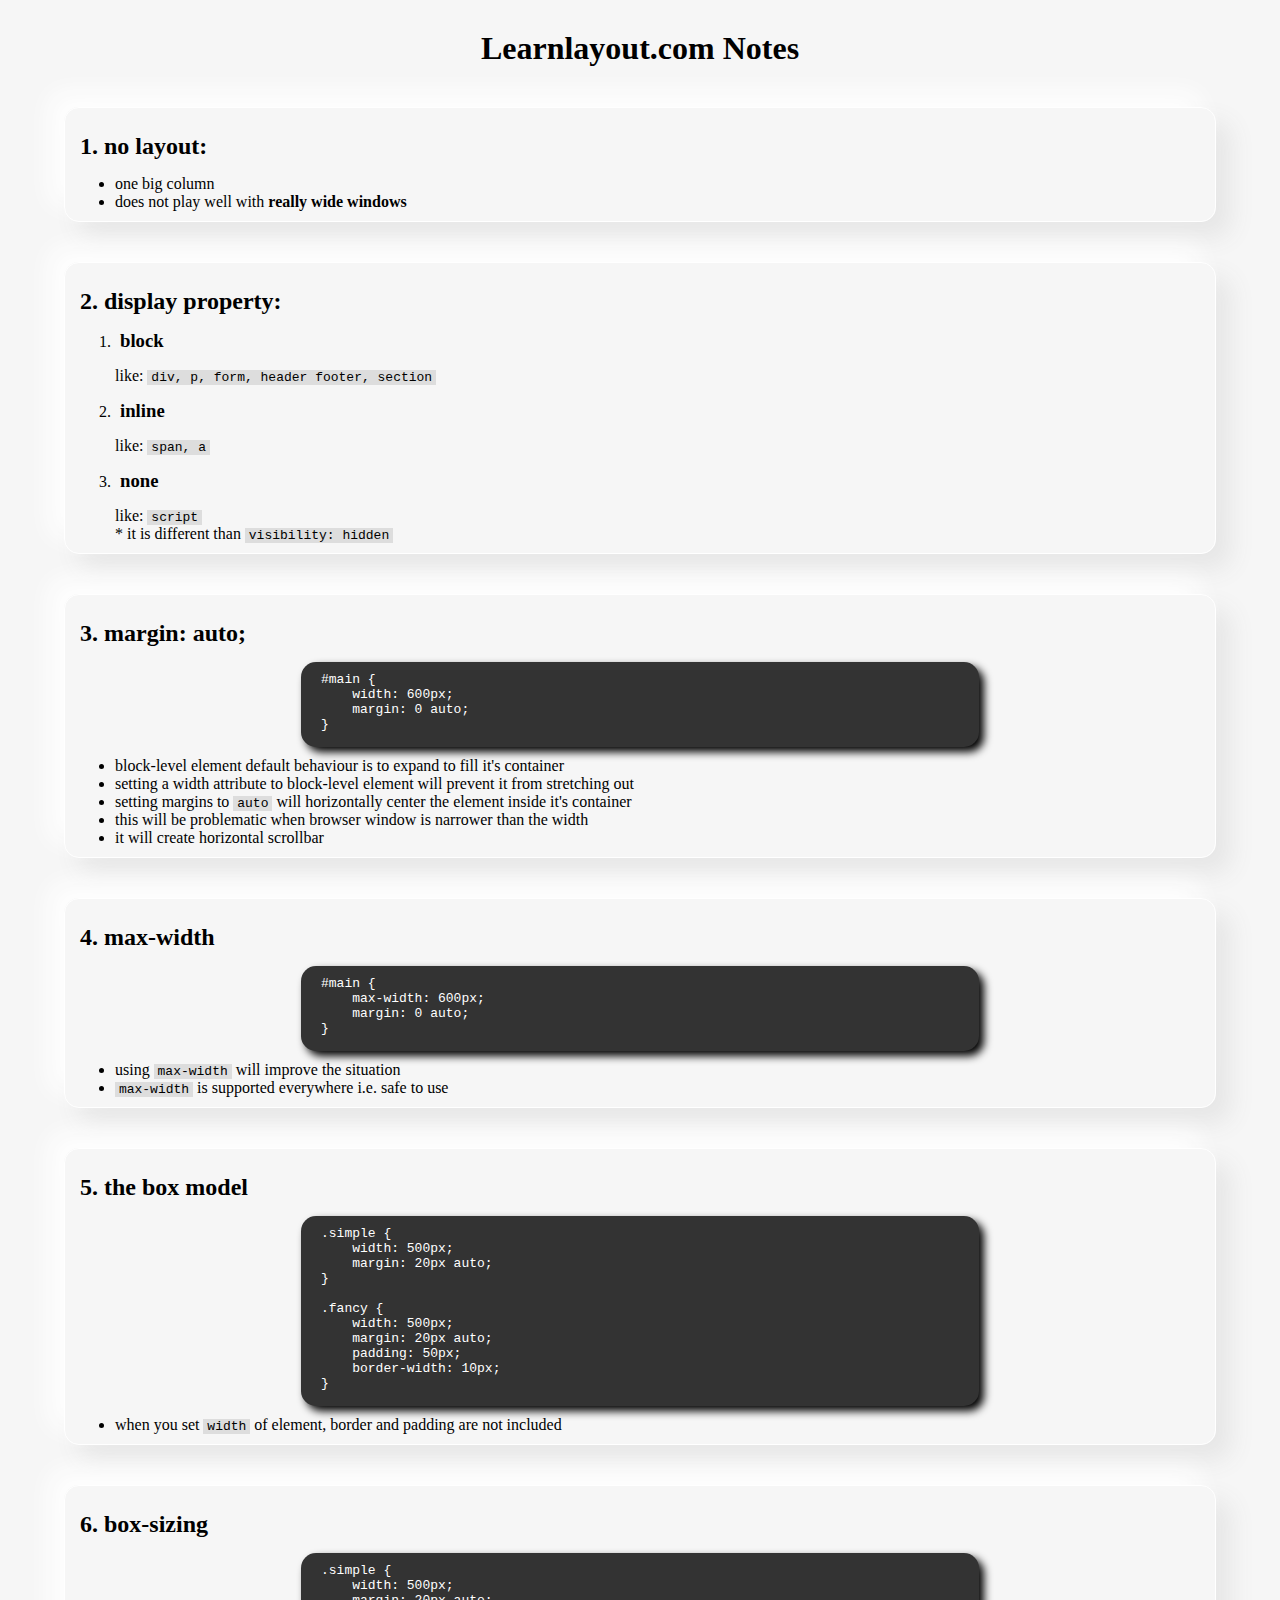
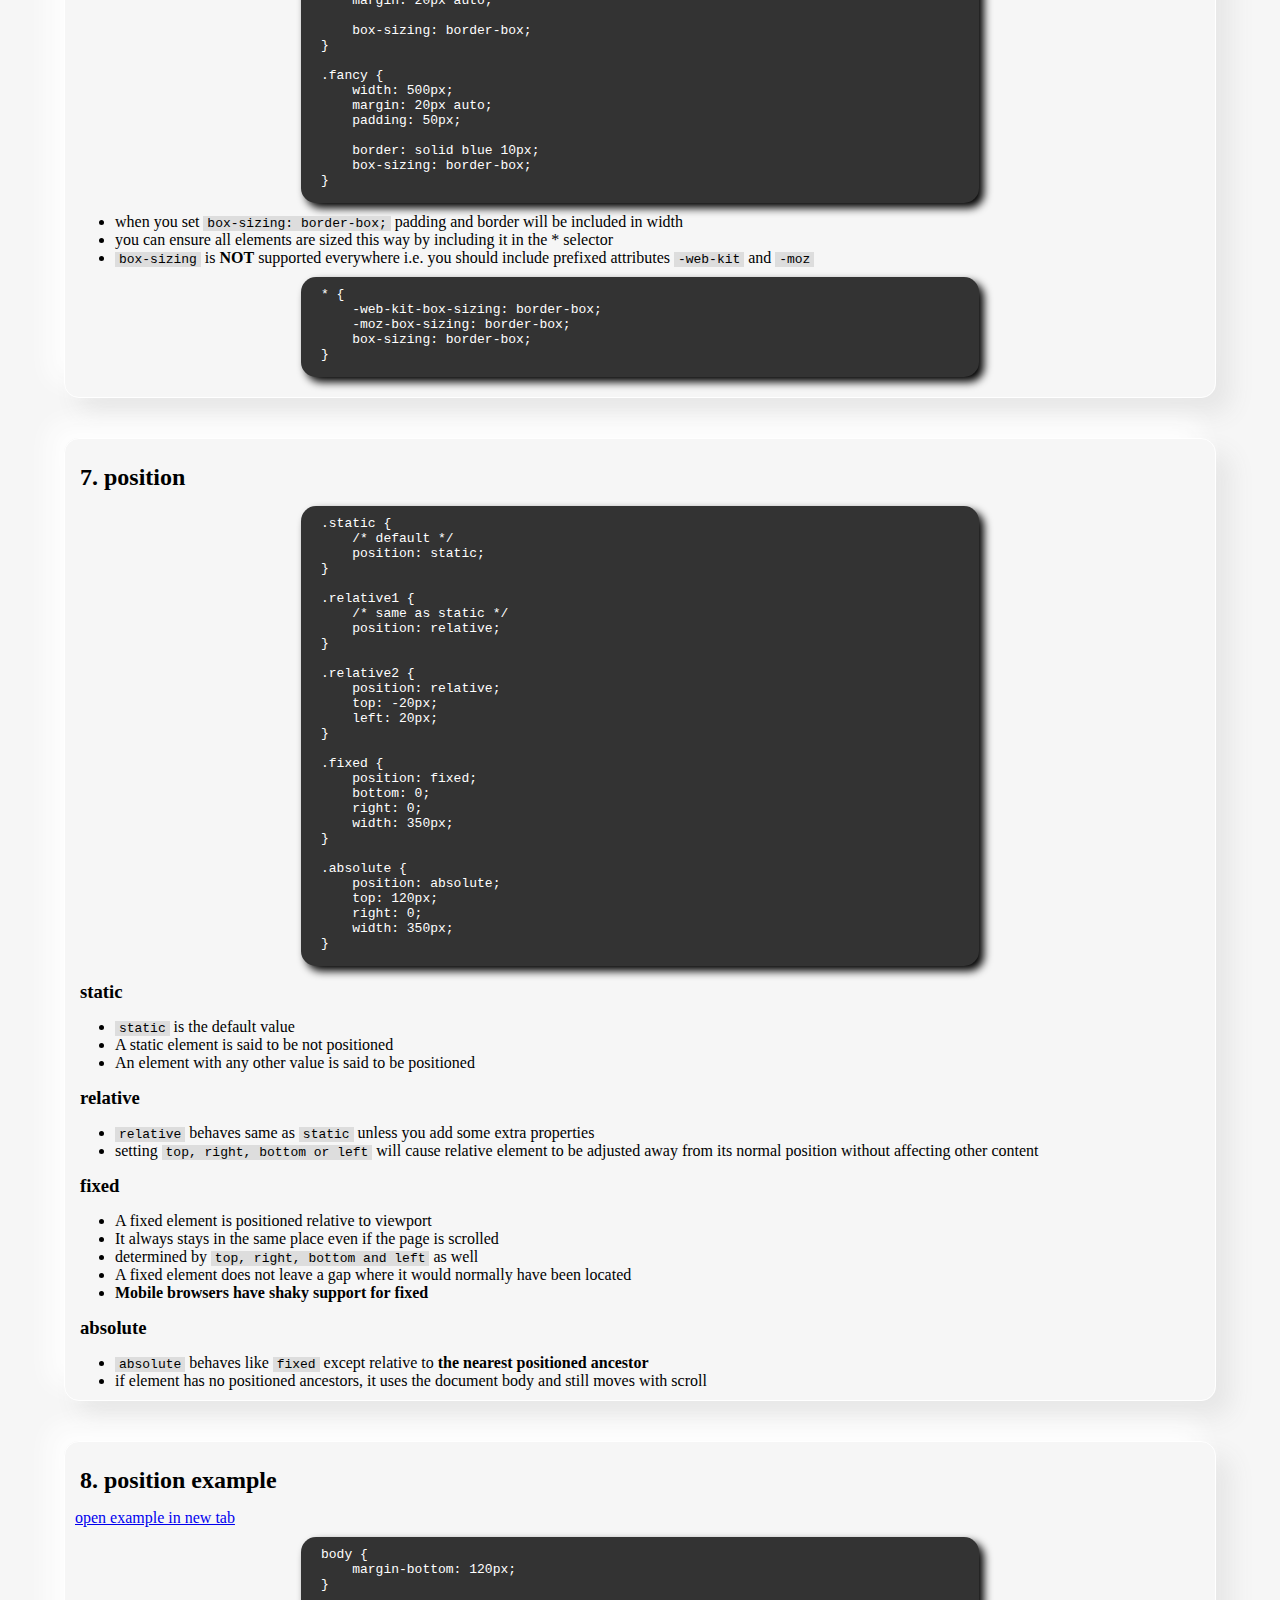
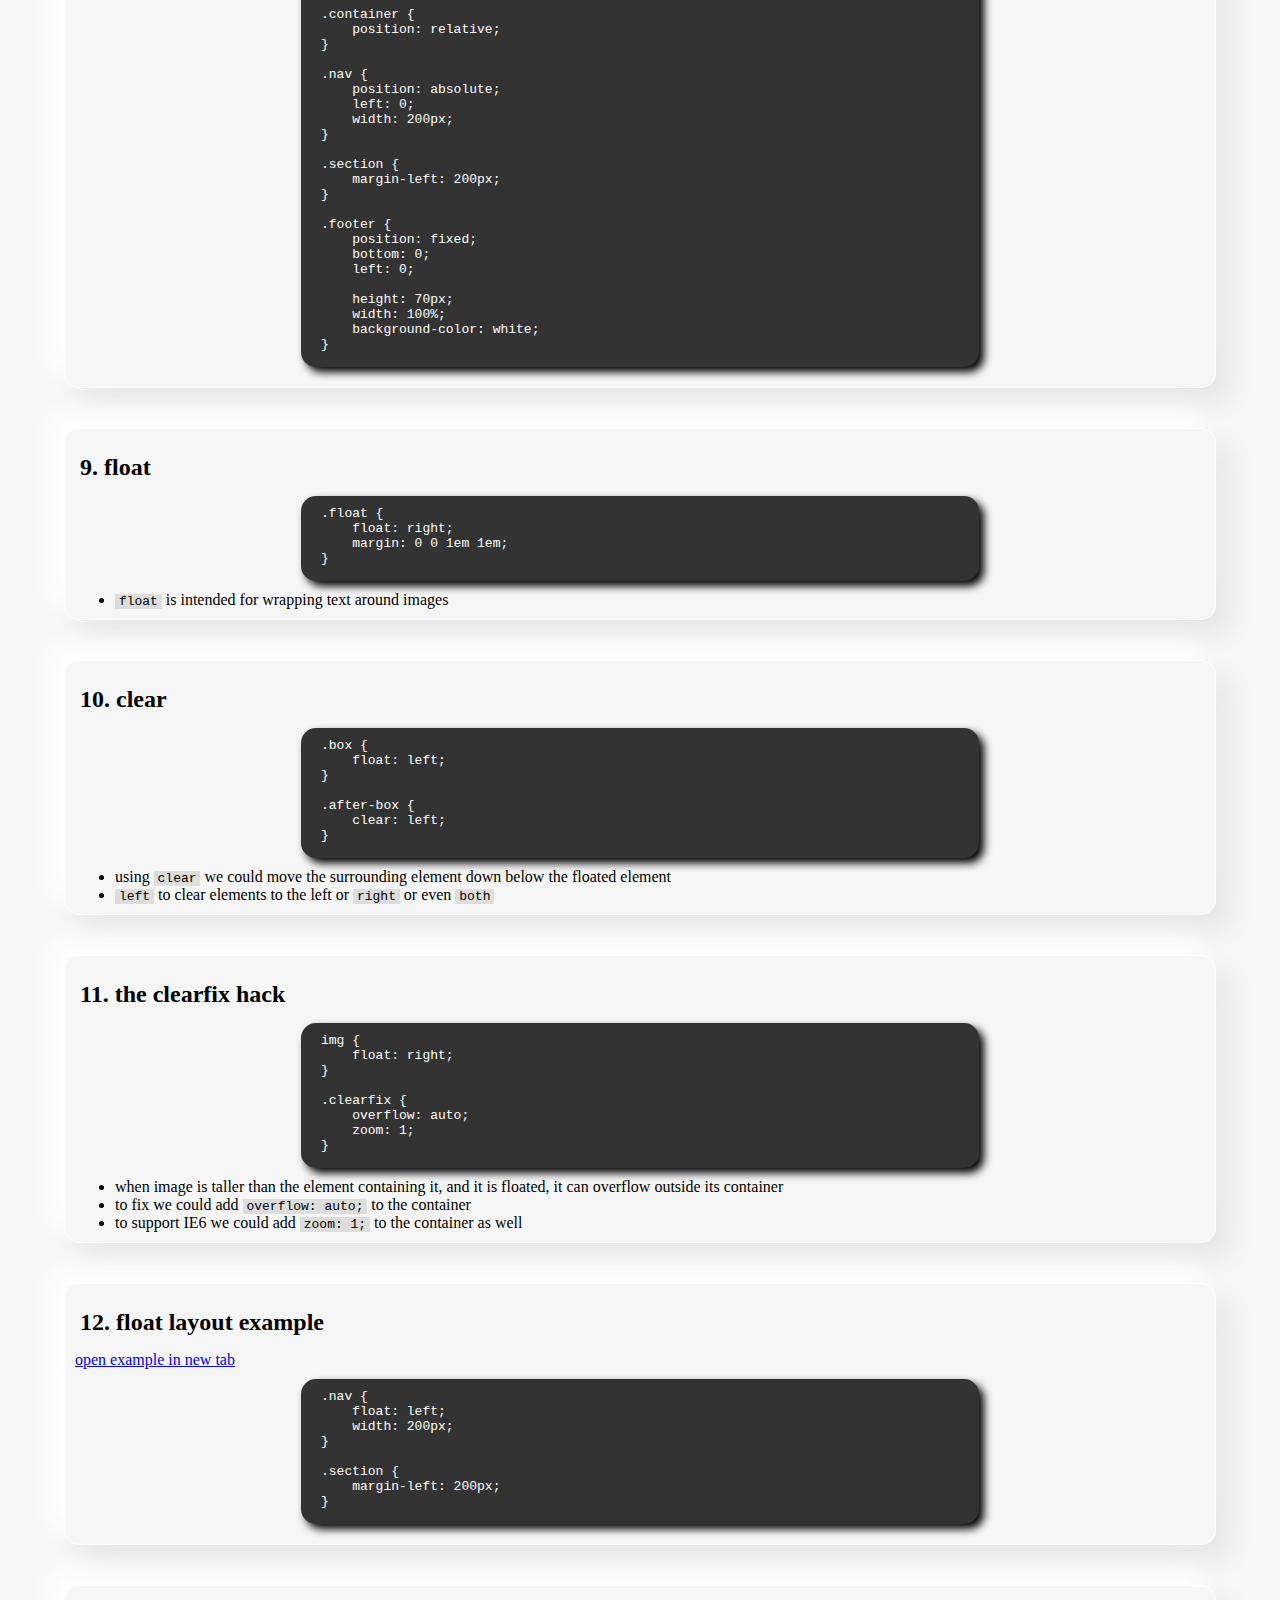
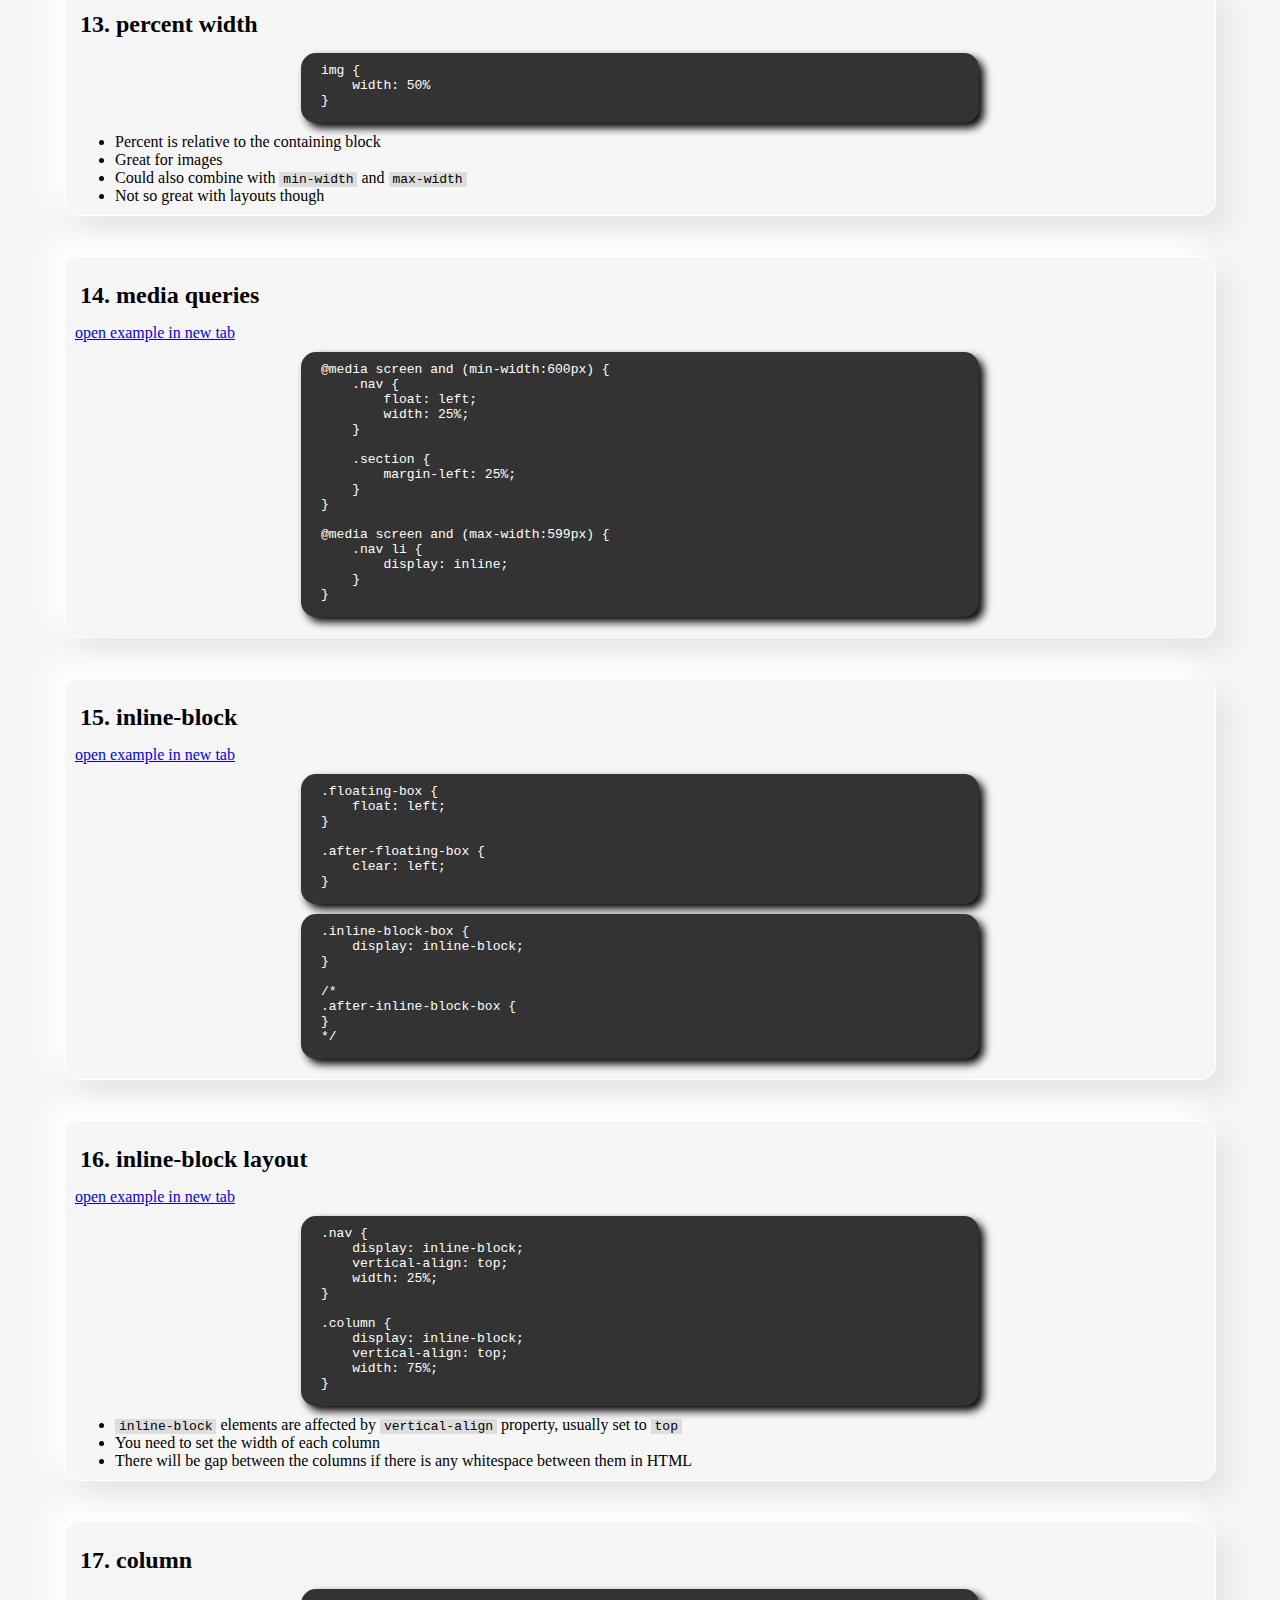
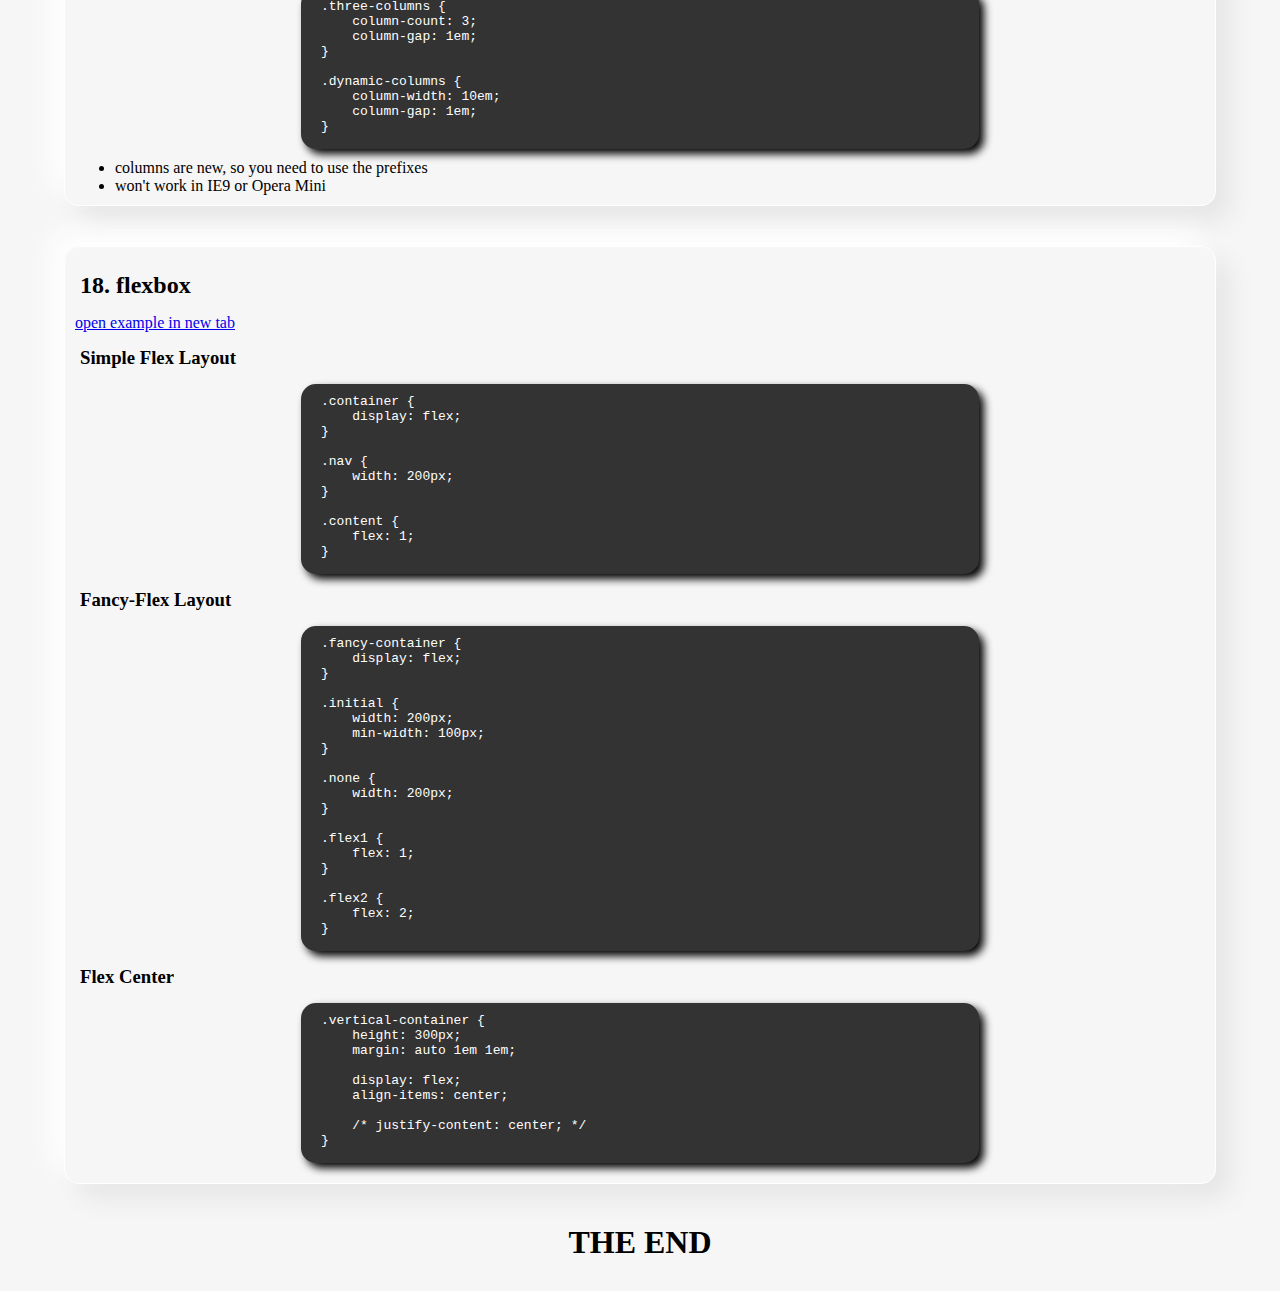
<file: index.html>
<!DOCTYPE html>
<html lang="en">

<head>
    <meta charset="UTF-8">
    <meta name="viewport" content="width=device-width, initial-scale=1.0">
    <title>Learnlayout.com Notes</title>
    <link rel="stylesheet" href="style.css">
</head>

<body>
    <header>
        <h1>Learnlayout.com Notes</h1>
    </header>

    <section>
        <h2>1. no layout:</h2>
        <ul>
            <li>one big column</li>
            <li>does not play well with
                <strong>really wide windows</strong></li>
        </ul>
    </section>

    <section>
        <h2>2. display property:</h2>
        <ol>
            <li>
                <h3>block</h3>
            </li>
            <p>like:
                <code>div, p, form, header footer, section</code>
            </p>

            <li>
                <h3>inline</h3>
            </li>
            <p>like:
                <code>span, a</code>
            </p>
            <li>
                <h3>none</h3>
            </li>
            <p>like:
                <code>script</code>
                <br>
                * it is different than
                <code>visibility: hidden</code>
            </p>
        </ol>
    </section>

    <section>
        <h2>3. margin: auto;</h2>
        <code>
            <pre>
#main {
    width: 600px;
    margin: 0 auto;
}
            </pre>
        </code>
        <ul>
            <li>block-level element default behaviour is to expand to fill it&apos;s container</li>
            <li>setting a width attribute to block-level element will prevent it from stretching out</li>
            <li>setting margins to <code>auto</code> will horizontally center the element inside it&apos;s container
            </li>
            <li>this will be problematic when browser window is narrower than the width</li>
            <li>it will create horizontal scrollbar</li>
        </ul>
    </section>

    <section>
        <h2>4. max-width</h2>
        <code>
            <pre>
#main {
    max-width: 600px;
    margin: 0 auto;
}
            </pre>
        </code>
        <ul>
            <li>using <code>max-width</code> will improve the situation</li>
            <li><code>max-width</code> is supported everywhere i.e. safe to use</li>
        </ul>
    </section>

    <section>
        <h2>5. the box model</h2>
        <code>
            <pre>
.simple {
    width: 500px;
    margin: 20px auto;
}

.fancy {
    width: 500px;
    margin: 20px auto;
    padding: 50px;
    border-width: 10px;
}
            </pre>
        </code>
        <ul>
            <li>when you set <code>width</code> of element, border and padding are not included</li>
        </ul>
    </section>

    <section>
        <h2>6. box-sizing</h2>
        <code>
            <pre>
.simple {
    width: 500px;
    margin: 20px auto;

    box-sizing: border-box;
}

.fancy {
    width: 500px;
    margin: 20px auto;
    padding: 50px;

    border: solid blue 10px;
    box-sizing: border-box;
}
            </pre>
        </code>
        <ul>
            <li>when you set <code>box-sizing: border-box;</code> padding and border will be included in width</li>
            <li>you can ensure all elements are sized this way by including it in the * selector</li>
            <li><code>box-sizing</code> is <strong>NOT</strong> supported everywhere i.e. you should include prefixed attributes <code>-web-kit</code> and <code>-moz</code></li>
        </ul>

        <code>
            <pre>
* {
    -web-kit-box-sizing: border-box;
    -moz-box-sizing: border-box;
    box-sizing: border-box;
}
            </pre>
        </code>
    </section>

    <!-- POSITION (7/19) -->
    <section>
        <h2>7. position</h2>
        <code>
            <pre>
.static {
    /* default */
    position: static;
}

.relative1 {
    /* same as static */
    position: relative;
}

.relative2 {
    position: relative;
    top: -20px;
    left: 20px;
}

.fixed {
    position: fixed;
    bottom: 0;
    right: 0;
    width: 350px;
}

.absolute {
    position: absolute;
    top: 120px;
    right: 0;
    width: 350px;
}
            </pre>
        </code>

        <h3>static</h3>
        <ul>
            <li><code>static</code> is the default value</li>
            <li>A static element is said to be not positioned</li>
            <li>An element with any other value is said to be positioned</li>
        </ul>

        <h3>relative</h3>
        <ul>
            <li><code>relative</code> behaves same as <code>static</code> unless you add some extra properties</li>
            <li>setting <code>top, right, bottom or left</code> will cause relative element to be adjusted away from its normal position without affecting other content</li>
        </ul>

        <h3>fixed</h3>
        <ul>
            <li>A fixed element is positioned relative to viewport</li>
            <li>It always stays in the same place even if the page is scrolled</li>
            <li>determined by <code>top, right, bottom and left</code> as well</li>
            <li>A fixed element does not leave a gap where it would normally have been located</li>
            <li><strong>Mobile browsers have shaky support for fixed</strong></li>
        </ul>

        <h3>absolute</h3>
        <ul>
            <li><code>absolute</code> behaves like <code>fixed</code> except relative to <strong>the nearest positioned ancestor</strong></li>
            <li>if element has no positioned ancestors, it uses the document body and still moves with scroll</li>
        </ul>
    </section>

    <section>
        <h2>8. position example</h2>
        <a href="position.html" target="_blank">open example in new tab</a>
        <code>
            <pre>
body {
    margin-bottom: 120px;
}

.container {
    position: relative;
}

.nav {
    position: absolute;
    left: 0;
    width: 200px;
}

.section {
    margin-left: 200px;
}

.footer {
    position: fixed;
    bottom: 0;
    left: 0;

    height: 70px;
    width: 100%;
    background-color: white;
}
            </pre>
        </code>
    </section>

    <!-- FLOAT (9/19) -->
    <section>
        <h2>9. float</h2>
        <code>
            <pre>
.float {
    float: right;
    margin: 0 0 1em 1em;
}
            </pre>
        </code>
        <ul>
            <li><code>float</code> is intended for wrapping text around images</li>
        </ul>
    </section>
    
    <!-- clear (10/19) -->
    <section>
        <h2>10. clear</h2>
        <code>
            <pre>
.box {
    float: left;
}

.after-box {
    clear: left;
}
            </pre>
        </code>
        <ul>
            <li>using <code>clear</code> we could move the surrounding element down below the floated element</li>
            <li><code>left</code> to clear elements to the left or <code>right</code> or even <code>both</code></li>
        </ul>
    </section>

    <!-- clearfix (11/19) -->
    <section>
        <h2>11. the clearfix hack</h2>
        <code>
            <pre>
img {
    float: right;
}

.clearfix {
    overflow: auto;
    zoom: 1;
}
            </pre>
        </code>
        <ul>
            <li>when image is taller than the element containing it, and it is floated, it can overflow outside its container</li>
            <li>to fix we could add <code>overflow: auto;</code> to the container</li>
            <li>to support IE6 we could add <code>zoom: 1;</code> to the container as well</li>
        </ul>
    </section>

    <section>
        <h2>12. float layout example</h2>
        <a href="float.html" target="_blank" rel="noopener noreferrer">open example in new tab</a>
        <code>
            <pre>
.nav {
    float: left;
    width: 200px;
}

.section {
    margin-left: 200px;
}
            </pre>
        </code>
    </section>

    <!-- percent width (13/19) -->
    <section>
        <h2>13. percent width</h2>
        <code>
            <pre>
img {
    width: 50%
}
            </pre>
        </code>
        <ul>
            <li>Percent is relative to the containing block</li>
            <li>Great for images</li>
            <li>Could also combine with <code>min-width</code> and <code>max-width</code></li>
            <li>Not so great with layouts though</li>
        </ul>
    </section>

    <!-- media queries (14/19) -->
    <section>
        <h2>14. media queries</h2>
        <a href="float.html" target="_blank" rel="noopener noreferrer">open example in new tab</a>
        <code>
            <pre>
@media screen and (min-width:600px) {
    .nav {
        float: left;
        width: 25%;
    }

    .section {
        margin-left: 25%;
    }
}

@media screen and (max-width:599px) {
    .nav li {
        display: inline;
    }
}
            </pre>
        </code>
    </section>

    <!-- inline-block (15/19) -->
    <section>
        <h2>15. inline-block</h2>
        <a href="inlineblock.html" target="_blank" rel="noopener noreferrer">open example in new tab</a>
        <code>
            <pre>
.floating-box {
    float: left;
}

.after-floating-box {
    clear: left;
}
            </pre>
        </code>
        <code>
            <pre>
.inline-block-box {
    display: inline-block;
}

/*
.after-inline-block-box {
}
*/
            </pre>
        </code>
    </section>

    <!-- inline-block layout (16/19) -->
    <section>
        <h2>16. inline-block layout</h2>
        <a href="inlineblocklayout.html" target="_blank" rel="noopener noreferrer">open example in new tab</a>
        <code>
            <pre>
.nav {
    display: inline-block;
    vertical-align: top;
    width: 25%;
}

.column {
    display: inline-block;
    vertical-align: top;
    width: 75%;
}
            </pre>
        </code>
        <ul>
            <li><code>inline-block</code> elements are affected by <code>vertical-align</code> property, usually set to <code>top</code></li>
            <li>You need to set the width of each column</li>
            <li>There will be gap between the columns if there is any whitespace between them in HTML</li>
        </ul>
    </section>
    
    <!-- column (17/19) -->
    <section>
        <h2>17. column</h2>
        <code>
            <pre>
.three-columns {
    column-count: 3;
    column-gap: 1em;
}

.dynamic-columns {
    column-width: 10em;
    column-gap: 1em;
}
            </pre>
        </code>
        <ul>
            <li>columns are new, so you need to use the prefixes</li>
            <li>won't work in IE9 or Opera Mini</li>
        </ul>
    </section>

    <!-- flexbox (18/19) -->
    <section>
        <h2>18. flexbox</h2>
        <a href="flex.html" target="_blank" rel="noopener noreferrer">open example in new tab</a>
        <h3>Simple Flex Layout</h3>
        <code>
            <pre>
.container {
    display: flex;
}

.nav {
    width: 200px;
}

.content {
    flex: 1;
}
            </pre>
        </code>

        <h3>Fancy-Flex Layout</h3>
        <code>
            <pre>
.fancy-container {
    display: flex;
}

.initial {
    width: 200px;
    min-width: 100px;
}

.none {
    width: 200px;
}

.flex1 {
    flex: 1;
}

.flex2 {
    flex: 2;
}
            </pre>
        </code>

        <h3>Flex Center</h3>
        <code>
            <pre>
.vertical-container {
    height: 300px;
    margin: auto 1em 1em;

    display: flex;
    align-items: center;
    
    /* justify-content: center; */
}
            </pre>
        </code>
    </section>

    <footer>
        <h1>THE END</h1>
    </footer>
    
</body>

<!-- <style>
    h1 {
        background-color: #fff;
        border-radius: 15px;
        padding: 0;
        margin-left: 0;
        text-align: center;
    }
</style>

<script>
    var target = document.querySelector('h1');

    window.addEventListener('scroll', (e) => {
        var shiftX = window.scrollY;
        var shiftY = window.scrollY*1.1;
        var maxShift = screen.width;

        if (shiftX > maxShift) shiftX %= maxShift;

        target.style.transform = 'translate3d(' + shiftX + 'px, ' + shiftY + 'px, 0px)';
    });
</script> -->

</html>
</file>
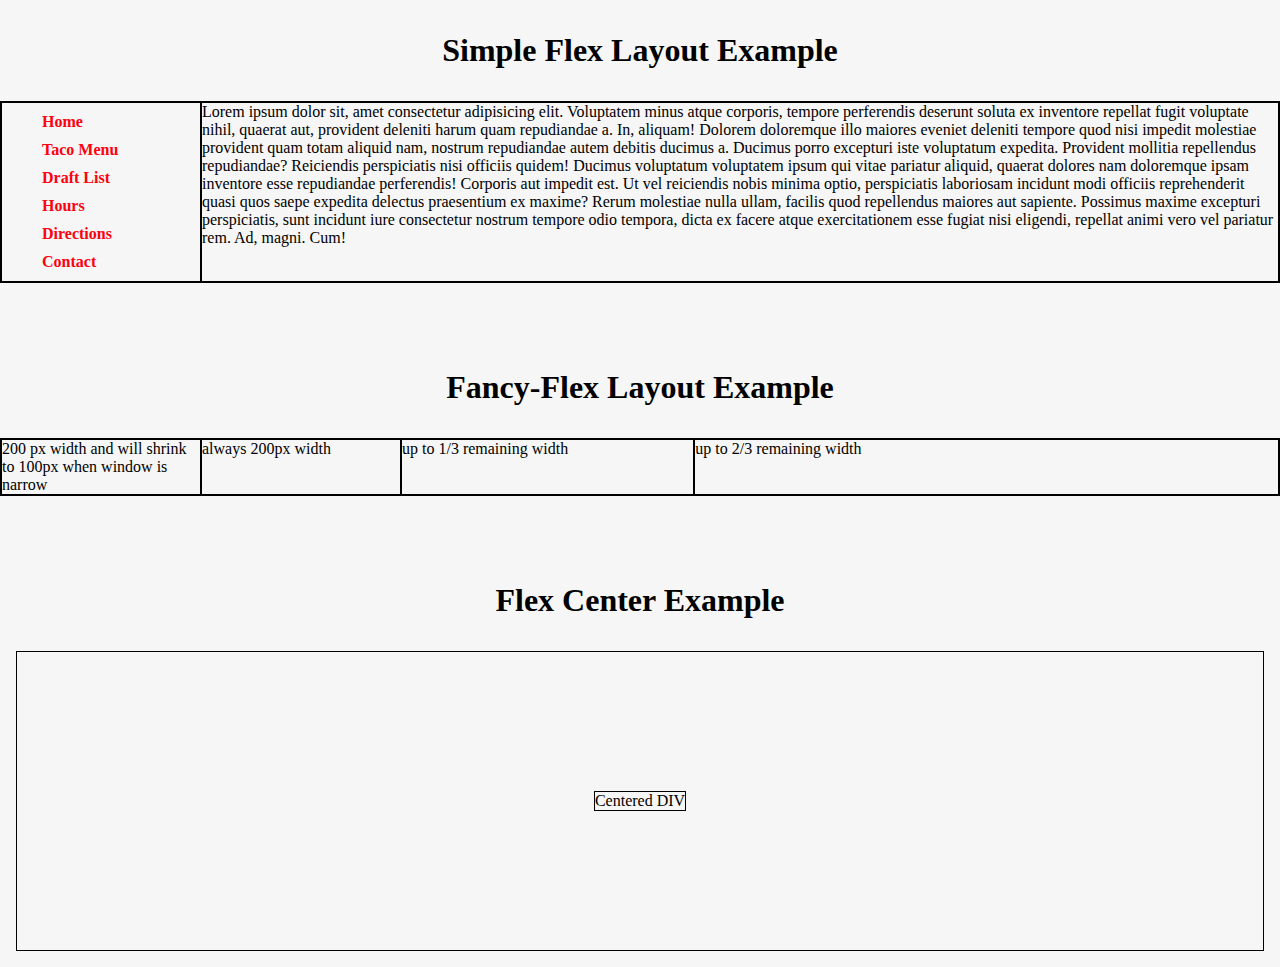
<file: flex.html>
<!DOCTYPE html>
<html lang="en">
<head>
    <meta charset="UTF-8">
    <meta name="viewport" content="width=device-width, initial-scale=1.0">
    <title>flex example</title>
    <link rel="stylesheet" href="flex.css">
</head>
<body>

    <h1>Simple Flex Layout Example</h1>

    <div class="container">
        <nav class="nav">
            <ul>
                <li><a href="#">Home</a></li>
                <li><a href="#">Taco Menu</a></li>
                <li><a href="#">Draft List</a></li>
                <li><a href="#">Hours</a></li>
                <li><a href="#">Directions</a></li>
                <li><a href="#">Contact</a></li>
            </ul>
        </nav>

        <div class="content">
            <section class="section">
                Lorem ipsum dolor sit, amet consectetur adipisicing elit. Voluptatem minus atque corporis, tempore perferendis deserunt soluta ex inventore repellat fugit voluptate nihil, quaerat aut, provident deleniti harum quam repudiandae a.
                In, aliquam! Dolorem doloremque illo maiores eveniet deleniti tempore quod nisi impedit molestiae provident quam totam aliquid nam, nostrum repudiandae autem debitis ducimus a. Ducimus porro excepturi iste voluptatum expedita.
                Provident mollitia repellendus repudiandae? Reiciendis perspiciatis nisi officiis quidem! Ducimus voluptatum voluptatem ipsum qui vitae pariatur aliquid, quaerat dolores nam doloremque ipsam inventore esse repudiandae perferendis! Corporis aut impedit est.
                Ut vel reiciendis nobis minima optio, perspiciatis laboriosam incidunt modi officiis reprehenderit quasi quos saepe expedita delectus praesentium ex maxime? Rerum molestiae nulla ullam, facilis quod repellendus maiores aut sapiente.
                Possimus maxime excepturi perspiciatis, sunt incidunt iure consectetur nostrum tempore odio tempora, dicta ex facere atque exercitationem esse fugiat nisi eligendi, repellat animi vero vel pariatur rem. Ad, magni. Cum!
            </section>
        </div>
    </div>

    <br>
    <br>
    <br>
    <h1>Fancy-Flex Layout Example</h1>

    <div class="fancy-container">
        <div class="initial">200 px width and will shrink to 100px when window is narrow</div>
        <div class="none">always 200px width</div>
        <div class="flex1">up to 1/3 remaining width</div>
        <div class="flex2">up to 2/3 remaining width</div>
    </div>

    <br>
    <br>
    <br>
    <h1>Flex Center Example</h1>

    <div class="vertical-container">
        <div>Centered DIV</div>
    </div>
</body>
</html>
</file>
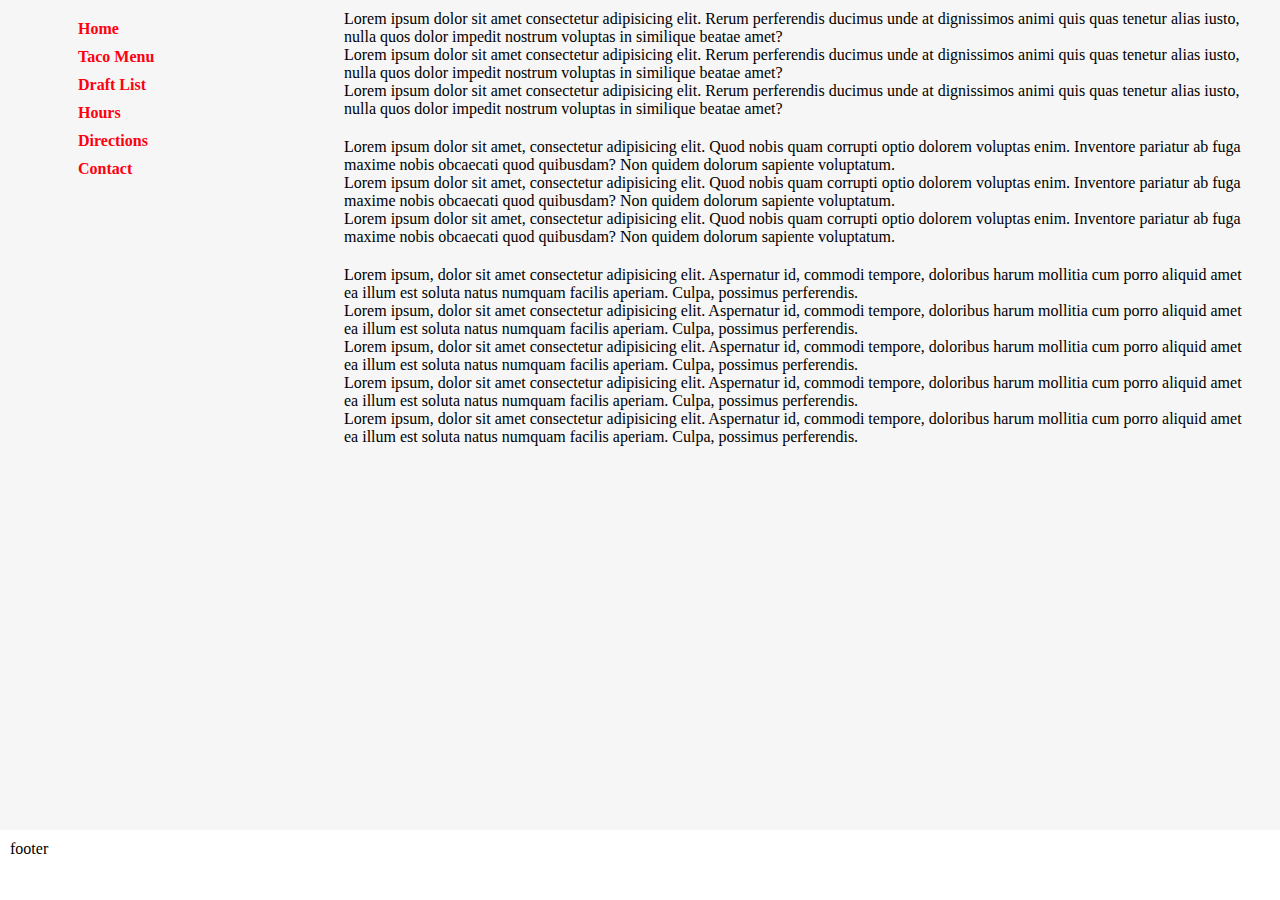
<file: float.html>
<!DOCTYPE html>
<html lang="en">
<head>
    <meta charset="UTF-8">
    <meta name="viewport" content="width=device-width, initial-scale=1.0">
    <title>Float example</title>
    <link rel="stylesheet" href="float.css">
</head>
<body>

    <div class="container">

        <!-- nav.nav>ul>li*6>a[href="#"]{link$} -->
        
        <nav class="nav">
            <ul>
                <li><a href="#">Home</a></li>
                <li><a href="#">Taco Menu</a></li>
                <li><a href="#">Draft List</a></li>
                <li><a href="#">Hours</a></li>
                <li><a href="#">Directions</a></li>
                <li><a href="#">Contact</a></li>
            </ul>
        </nav>
    
        <section class="top-section">
            <p>Lorem ipsum dolor sit amet consectetur adipisicing elit. Rerum perferendis ducimus unde at dignissimos animi quis quas tenetur alias iusto, nulla quos dolor impedit nostrum voluptas in similique beatae amet?</p>
            <p>Lorem ipsum dolor sit amet consectetur adipisicing elit. Rerum perferendis ducimus unde at dignissimos animi quis quas tenetur alias iusto, nulla quos dolor impedit nostrum voluptas in similique beatae amet?</p>
            <p>Lorem ipsum dolor sit amet consectetur adipisicing elit. Rerum perferendis ducimus unde at dignissimos animi quis quas tenetur alias iusto, nulla quos dolor impedit nostrum voluptas in similique beatae amet?</p>
        </section>

        <section class="main-section">
            <p>Lorem ipsum dolor sit amet, consectetur adipisicing elit. Quod nobis quam corrupti optio dolorem voluptas enim. Inventore pariatur ab fuga maxime nobis obcaecati quod quibusdam? Non quidem dolorum sapiente voluptatum.</p>
            <p>Lorem ipsum dolor sit amet, consectetur adipisicing elit. Quod nobis quam corrupti optio dolorem voluptas enim. Inventore pariatur ab fuga maxime nobis obcaecati quod quibusdam? Non quidem dolorum sapiente voluptatum.</p>
            <p>Lorem ipsum dolor sit amet, consectetur adipisicing elit. Quod nobis quam corrupti optio dolorem voluptas enim. Inventore pariatur ab fuga maxime nobis obcaecati quod quibusdam? Non quidem dolorum sapiente voluptatum.</p>
        </section>

        <section class="bottom-section">
            <p>Lorem ipsum, dolor sit amet consectetur adipisicing elit. Aspernatur id, commodi tempore, doloribus harum mollitia cum porro aliquid amet ea illum est soluta natus numquam facilis aperiam. Culpa, possimus perferendis.</p>
            <p>Lorem ipsum, dolor sit amet consectetur adipisicing elit. Aspernatur id, commodi tempore, doloribus harum mollitia cum porro aliquid amet ea illum est soluta natus numquam facilis aperiam. Culpa, possimus perferendis.</p>
            <p>Lorem ipsum, dolor sit amet consectetur adipisicing elit. Aspernatur id, commodi tempore, doloribus harum mollitia cum porro aliquid amet ea illum est soluta natus numquam facilis aperiam. Culpa, possimus perferendis.</p>
            <p>Lorem ipsum, dolor sit amet consectetur adipisicing elit. Aspernatur id, commodi tempore, doloribus harum mollitia cum porro aliquid amet ea illum est soluta natus numquam facilis aperiam. Culpa, possimus perferendis.</p>
            <p>Lorem ipsum, dolor sit amet consectetur adipisicing elit. Aspernatur id, commodi tempore, doloribus harum mollitia cum porro aliquid amet ea illum est soluta natus numquam facilis aperiam. Culpa, possimus perferendis.</p>
        </section>

        <footer class="footer">footer</footer>
    </div>

</body>

<!-- <script>
    document.querySelector(".nav").addEventListener("click", (e) => alert(screen.width));
</script> -->
</html>
</file>
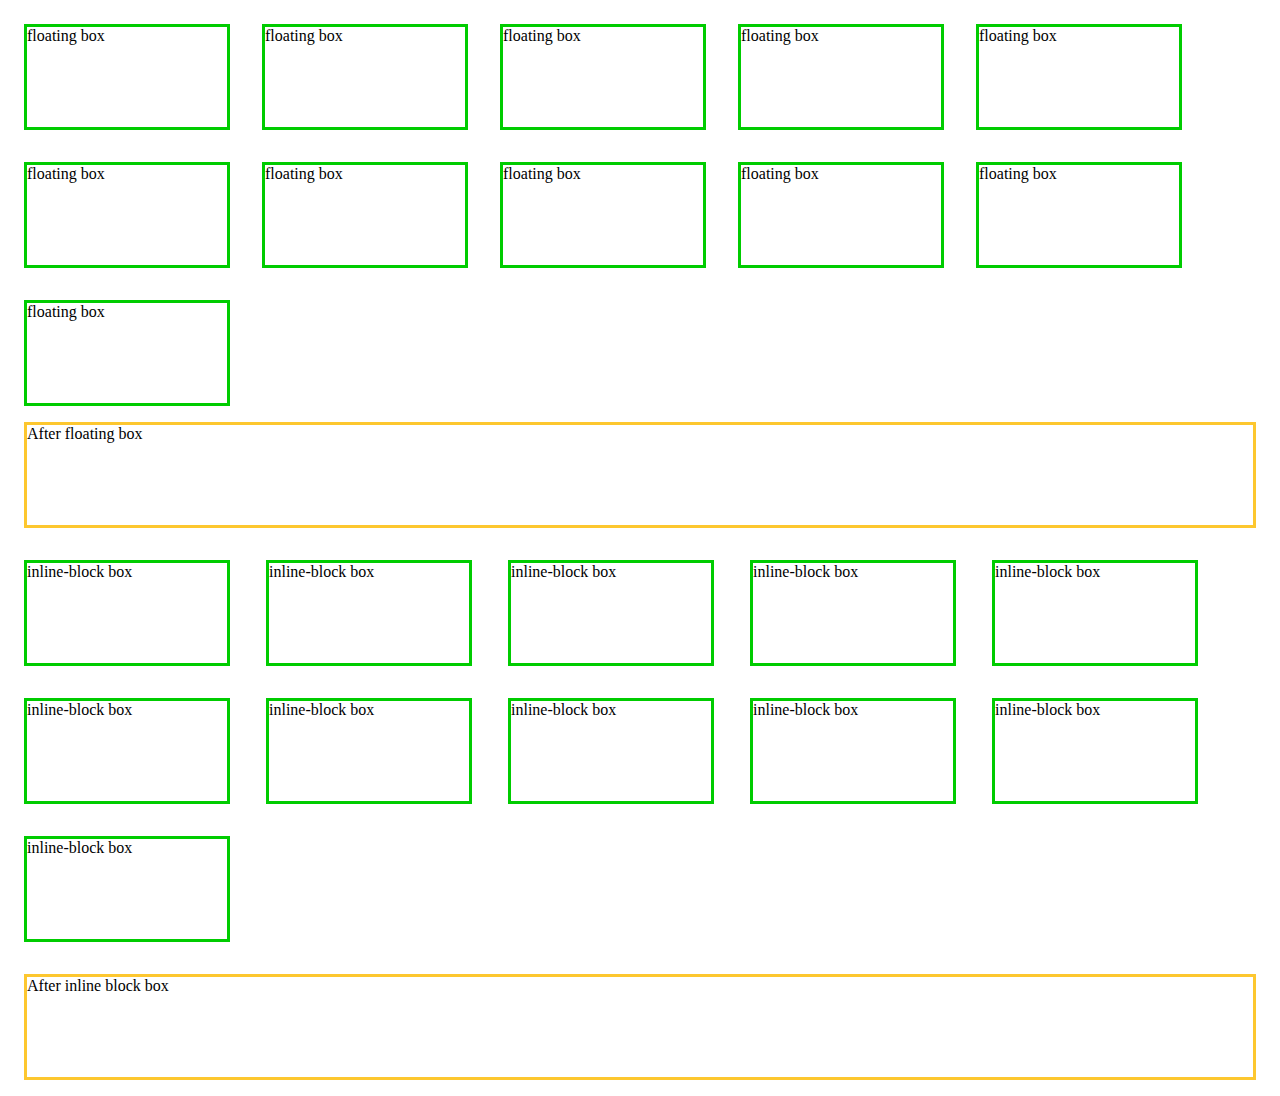
<file: inlineblock.html>
<!DOCTYPE html>
<html lang="en">
<head>
    <meta charset="UTF-8">
    <meta name="viewport" content="width=device-width, initial-scale=1.0">
    <title>inline-block example</title>
    <link rel="stylesheet" href="inlineblock.css">
</head>
<body>

    <!-- FLOATING-BOX -->
    <div class="floating-box">floating box</div>
    <div class="floating-box">floating box</div>
    <div class="floating-box">floating box</div>
    <div class="floating-box">floating box</div>
    <div class="floating-box">floating box</div>
    <div class="floating-box">floating box</div>
    <div class="floating-box">floating box</div>
    <div class="floating-box">floating box</div>
    <div class="floating-box">floating box</div>
    <div class="floating-box">floating box</div>
    <div class="floating-box">floating box</div>
    <div class="after-floating-box">After floating box</div>

    <!-- INLINE-BLOCK-BOX -->
    <div class="inline-block-box">inline-block box</div>
    <div class="inline-block-box">inline-block box</div>
    <div class="inline-block-box">inline-block box</div>
    <div class="inline-block-box">inline-block box</div>
    <div class="inline-block-box">inline-block box</div>
    <div class="inline-block-box">inline-block box</div>
    <div class="inline-block-box">inline-block box</div>
    <div class="inline-block-box">inline-block box</div>
    <div class="inline-block-box">inline-block box</div>
    <div class="inline-block-box">inline-block box</div>
    <div class="inline-block-box">inline-block box</div>
    <div class="after-inline-block-box">After inline block box</div>
</body>
</html>
</file>
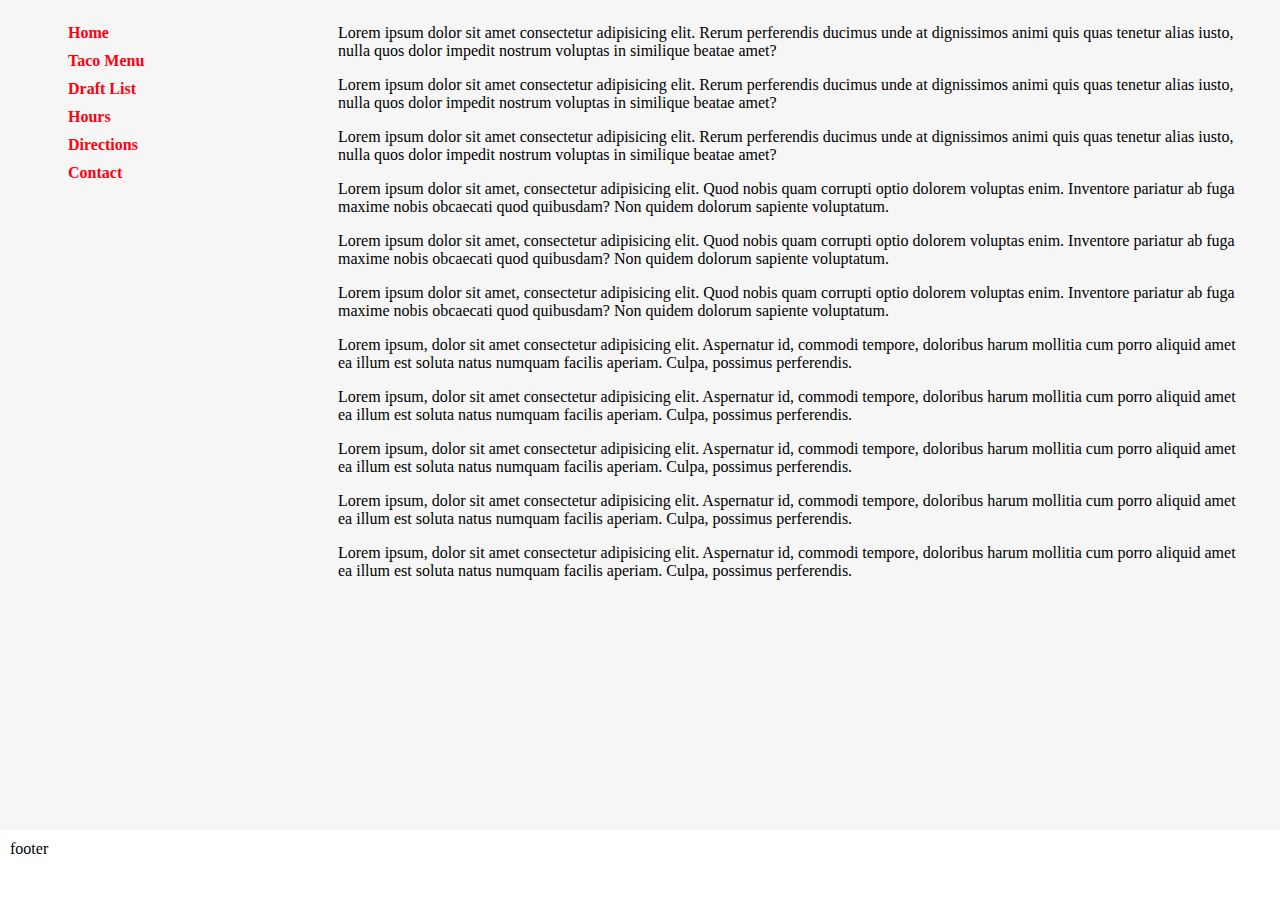
<file: inlineblocklayout.html>
<!DOCTYPE html>
<html lang="en">
<head>
    <meta charset="UTF-8">
    <meta name="viewport" content="width=device-width, initial-scale=1.0">
    <title>Float example</title>
    <link rel="stylesheet" href="inlineblocklayout.css">
</head>
<body>

    <div class="container">

        <!-- nav.nav>ul>li*6>a[href="#"]{link$} -->
        
        <nav class="nav">
            <ul>
                <li><a href="#">Home</a></li>
                <li><a href="#">Taco Menu</a></li>
                <li><a href="#">Draft List</a></li>
                <li><a href="#">Hours</a></li>
                <li><a href="#">Directions</a></li>
                <li><a href="#">Contact</a></li>
            </ul>
        </nav>
    
        <div class="column">
            <section class="top-section">
                <p>Lorem ipsum dolor sit amet consectetur adipisicing elit. Rerum perferendis ducimus unde at dignissimos animi quis quas tenetur alias iusto, nulla quos dolor impedit nostrum voluptas in similique beatae amet?</p>
                <p>Lorem ipsum dolor sit amet consectetur adipisicing elit. Rerum perferendis ducimus unde at dignissimos animi quis quas tenetur alias iusto, nulla quos dolor impedit nostrum voluptas in similique beatae amet?</p>
                <p>Lorem ipsum dolor sit amet consectetur adipisicing elit. Rerum perferendis ducimus unde at dignissimos animi quis quas tenetur alias iusto, nulla quos dolor impedit nostrum voluptas in similique beatae amet?</p>
            </section>
    
            <section class="main-section">
                <p>Lorem ipsum dolor sit amet, consectetur adipisicing elit. Quod nobis quam corrupti optio dolorem voluptas enim. Inventore pariatur ab fuga maxime nobis obcaecati quod quibusdam? Non quidem dolorum sapiente voluptatum.</p>
                <p>Lorem ipsum dolor sit amet, consectetur adipisicing elit. Quod nobis quam corrupti optio dolorem voluptas enim. Inventore pariatur ab fuga maxime nobis obcaecati quod quibusdam? Non quidem dolorum sapiente voluptatum.</p>
                <p>Lorem ipsum dolor sit amet, consectetur adipisicing elit. Quod nobis quam corrupti optio dolorem voluptas enim. Inventore pariatur ab fuga maxime nobis obcaecati quod quibusdam? Non quidem dolorum sapiente voluptatum.</p>
            </section>
    
            <section class="bottom-section">
                <p>Lorem ipsum, dolor sit amet consectetur adipisicing elit. Aspernatur id, commodi tempore, doloribus harum mollitia cum porro aliquid amet ea illum est soluta natus numquam facilis aperiam. Culpa, possimus perferendis.</p>
                <p>Lorem ipsum, dolor sit amet consectetur adipisicing elit. Aspernatur id, commodi tempore, doloribus harum mollitia cum porro aliquid amet ea illum est soluta natus numquam facilis aperiam. Culpa, possimus perferendis.</p>
                <p>Lorem ipsum, dolor sit amet consectetur adipisicing elit. Aspernatur id, commodi tempore, doloribus harum mollitia cum porro aliquid amet ea illum est soluta natus numquam facilis aperiam. Culpa, possimus perferendis.</p>
                <p>Lorem ipsum, dolor sit amet consectetur adipisicing elit. Aspernatur id, commodi tempore, doloribus harum mollitia cum porro aliquid amet ea illum est soluta natus numquam facilis aperiam. Culpa, possimus perferendis.</p>
                <p>Lorem ipsum, dolor sit amet consectetur adipisicing elit. Aspernatur id, commodi tempore, doloribus harum mollitia cum porro aliquid amet ea illum est soluta natus numquam facilis aperiam. Culpa, possimus perferendis.</p>
            </section>
        </div>

        <footer class="footer">footer</footer>
    </div>

</body>
</html>
</file>
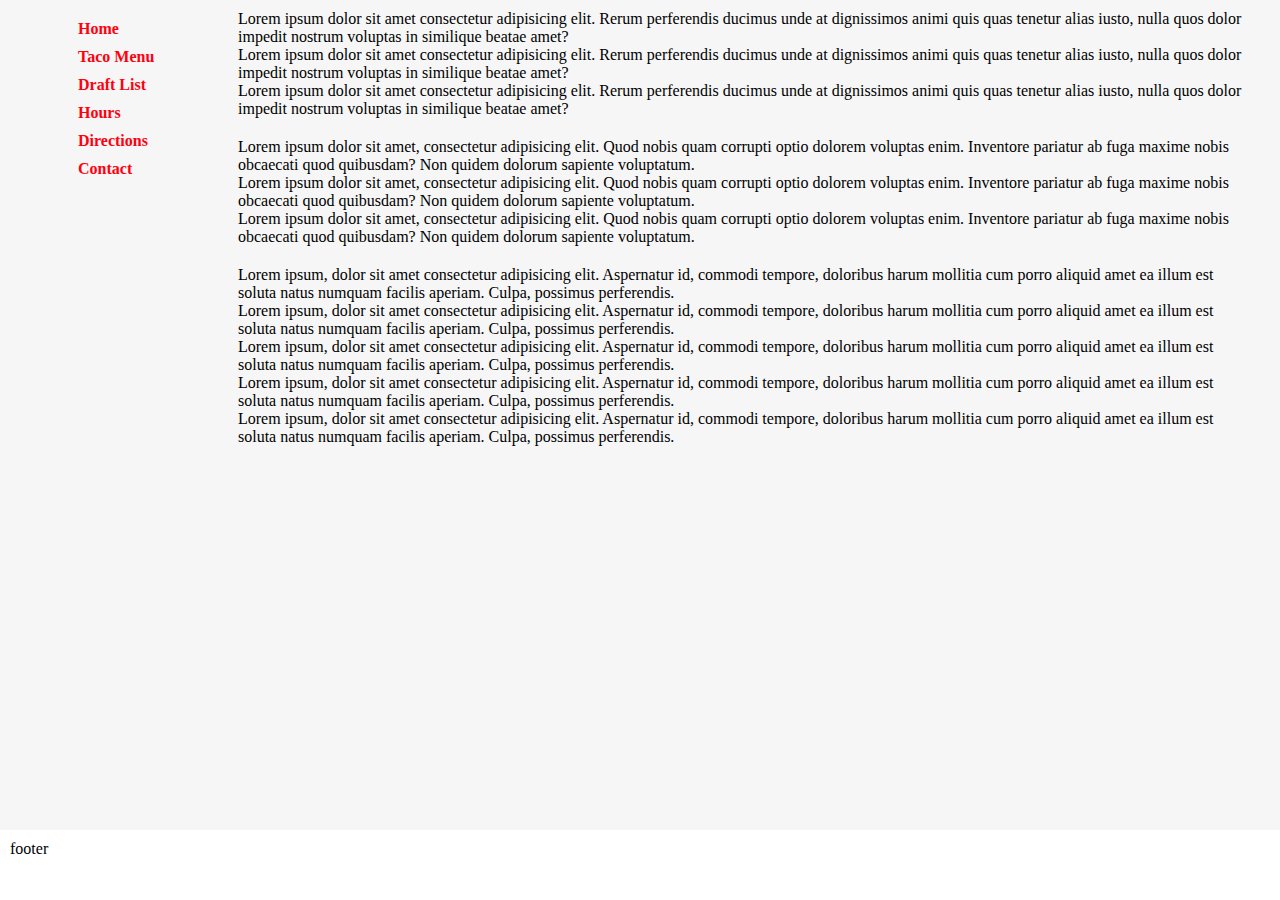
<file: position.html>
<!DOCTYPE html>
<html lang="en">
<head>
    <meta charset="UTF-8">
    <meta name="viewport" content="width=device-width, initial-scale=1.0">
    <title>Position example</title>
    <link rel="stylesheet" href="position.css">
</head>
<body>

    <div class="container">

        <!-- nav.nav>ul>li*6>a[href="#"]{link$} -->
        
        <nav class="nav">
            <ul>
                <li><a href="#">Home</a></li>
                <li><a href="#">Taco Menu</a></li>
                <li><a href="#">Draft List</a></li>
                <li><a href="#">Hours</a></li>
                <li><a href="#">Directions</a></li>
                <li><a href="#">Contact</a></li>
            </ul>
        </nav>
    
        <section class="top-section">
            <p>Lorem ipsum dolor sit amet consectetur adipisicing elit. Rerum perferendis ducimus unde at dignissimos animi quis quas tenetur alias iusto, nulla quos dolor impedit nostrum voluptas in similique beatae amet?</p>
            <p>Lorem ipsum dolor sit amet consectetur adipisicing elit. Rerum perferendis ducimus unde at dignissimos animi quis quas tenetur alias iusto, nulla quos dolor impedit nostrum voluptas in similique beatae amet?</p>
            <p>Lorem ipsum dolor sit amet consectetur adipisicing elit. Rerum perferendis ducimus unde at dignissimos animi quis quas tenetur alias iusto, nulla quos dolor impedit nostrum voluptas in similique beatae amet?</p>
        </section>

        <section class="main-section">
            <p>Lorem ipsum dolor sit amet, consectetur adipisicing elit. Quod nobis quam corrupti optio dolorem voluptas enim. Inventore pariatur ab fuga maxime nobis obcaecati quod quibusdam? Non quidem dolorum sapiente voluptatum.</p>
            <p>Lorem ipsum dolor sit amet, consectetur adipisicing elit. Quod nobis quam corrupti optio dolorem voluptas enim. Inventore pariatur ab fuga maxime nobis obcaecati quod quibusdam? Non quidem dolorum sapiente voluptatum.</p>
            <p>Lorem ipsum dolor sit amet, consectetur adipisicing elit. Quod nobis quam corrupti optio dolorem voluptas enim. Inventore pariatur ab fuga maxime nobis obcaecati quod quibusdam? Non quidem dolorum sapiente voluptatum.</p>
        </section>

        <section class="bottom-section">
            <p>Lorem ipsum, dolor sit amet consectetur adipisicing elit. Aspernatur id, commodi tempore, doloribus harum mollitia cum porro aliquid amet ea illum est soluta natus numquam facilis aperiam. Culpa, possimus perferendis.</p>
            <p>Lorem ipsum, dolor sit amet consectetur adipisicing elit. Aspernatur id, commodi tempore, doloribus harum mollitia cum porro aliquid amet ea illum est soluta natus numquam facilis aperiam. Culpa, possimus perferendis.</p>
            <p>Lorem ipsum, dolor sit amet consectetur adipisicing elit. Aspernatur id, commodi tempore, doloribus harum mollitia cum porro aliquid amet ea illum est soluta natus numquam facilis aperiam. Culpa, possimus perferendis.</p>
            <p>Lorem ipsum, dolor sit amet consectetur adipisicing elit. Aspernatur id, commodi tempore, doloribus harum mollitia cum porro aliquid amet ea illum est soluta natus numquam facilis aperiam. Culpa, possimus perferendis.</p>
            <p>Lorem ipsum, dolor sit amet consectetur adipisicing elit. Aspernatur id, commodi tempore, doloribus harum mollitia cum porro aliquid amet ea illum est soluta natus numquam facilis aperiam. Culpa, possimus perferendis.</p>
        </section>

        <footer class="footer">footer</footer>
    </div>

</body>
</html>
</file>
<file: style.css>
* {
    -web-kit-box-sizing: border-box;
    -moz-box-sizing: border-box;
    box-sizing: border-box;
    margin: 0 auto;
}

body {
    background-color: #f6f6f6;
}

h1 {
    max-width: 45%;
    margin: 30px auto;

    text-align: center;
}

h2, h3 {
    margin: 15px 5px;
}

section {
    max-width: 90%;
    margin: 40px auto;
    padding: 10px;
    border: solid 1px #fff;

    border-radius: 15px;
    box-shadow: -15px -15px 25px #fefefe,
                15px 15px 25px #e6e6e6;
}

code {
    background-color: #ddd;
}

code pre {
    max-width: 60%;
    margin: 10px auto;
    padding: 10px 20px 0px;
    background-color: #333;
    color: #fff;

    border-radius: 15px;
    box-shadow: 5px 5px 8px #000;
}

/*
I think this type of selector
is terrible and should be avoided
at all costs :D
*/
li code, p code {
    padding: 0 .3em;
}
</file>
<file: flex.css>
* {
    -web-kit-box-sizing: border-box;
    -moz-box-sizing: border-box;
    box-sizing: border-box;
    margin: 0 auto;
}

body {
    background-color: #f6f6f6;
}

a {
    color: #ff000f;
    text-decoration: none;
    font-weight: bold;
}

li {
    margin: 10px 0;
    list-style: none;
}

h1 {
    text-align: center;
    margin: 1em auto;
}

/* ************ */
/* FLEX EXAMPLE */
/* ************ */
.container {
    display: flex;
}

.nav {
    width: 200px;
}

.content {
    flex: 1;
}

/* DEBUGGING */
.nav, .container, .content {
    border: solid 1px black;
}

/* ****************** */
/* FANCY-FLEX EXAMPLE */
/* ****************** */
.fancy-container {
    display: flex;
}

.initial {
    width: 200px;
    min-width: 100px;
}

.none {
    width: 200px;
}

.flex1 {
    flex: 1;
}

.flex2 {
    flex: 2;
}

/* DEBUGGING */
.fancy-container
, .initial, .none
, .flex1, .flex2 {
    border: solid 1px black;
}

/* ******************* */
/* FLEX CENTER EXAMPLE */
/* ******************* */
.vertical-container {
    height: 300px;
    margin: auto 1em 1em;

    display: flex;
    align-items: center;
    
    /* justify-content: center; */
}

/* DEBUGGING */
.vertical-container, .vertical-container>div {
    border: solid 1px black;
}
</file>
<file: float.css>
* {
    box-sizing: border-box;
    /* margin: 0 auto; */
    margin-top: 0;
    margin-bottom: 0;
}

body {
    background-color: #f6f6f6;
    margin-bottom: 120px;
}

a {
    color: #ff000f;
    text-decoration: none;
    font-weight: bold;
}

li {
    margin: 10px 0;
    list-style: none;
}

.container {
    position: relative;
    margin: 0 20px;
}

@media screen and (min-width:600px) {

    .nav {
        float: left;
        /* width: 200px; */
        width: 25%;
        
        padding: 10px;
    }

    .top-section, .main-section, .bottom-section {
        /* margin-left: 200px; */
        margin-left: 25%;

        padding: 10px;
    }

}

@media screen and (max-width: 599px) {
    .nav li {
        display: inline;
    }
}

.footer {
    position: fixed;
    bottom: 0;
    left: 0;

    height: 70px;
    width: 100%;
    background-color: white;
    
    padding: 10px;
}

/* DEBUGGING */
/* nav, header, section, footer, .container {
    border: solid 1px black;
} */
</file>
<file: inlineblock.css>
.floating-box, .inline-block-box {
    border: solid 3px #0c0;
    width: 200px;
    height: 100px;
    margin: 1em;
}

.after-floating-box, .after-inline-block-box {
    border: solid 3px #FDC72F;
    height: 100px;
    margin: 1em;
}

.floating-box {
    float: left;
}

.after-floating-box {
    clear: left;
}

.inline-block-box {
    display: inline-block;
}

/* .after-inline-block-box {
} */
</file>
<file: inlineblocklayout.css>
* {
    box-sizing: border-box;
    /* margin-top: 0;
    margin-bottom: 0; */
}

body {
    background-color: #f6f6f6;
    margin-bottom: 120px;
}

a {
    color: #ff000f;
    text-decoration: none;
    font-weight: bold;
}

li {
    margin: 10px 0;
    list-style: none;
}

.container {
    position: relative;
    margin: 0 20px;
}

@media screen and (min-width: 600px) {
    .nav {
        display: inline-block;
        vertical-align: top;
        width: 25%;

        /* padding: 10px; */
    }

    .column {
        display: inline-block;
        vertical-align: top;
        width: 74%;
    }
}

@media screen and (max-width: 599px) {
    .nav li {
        display: inline;
    }
}

/* .top-section, .main-section, .bottom-section {
    padding: 10px;
} */

.footer {
    position: fixed;
    bottom: 0;
    left: 0;

    height: 70px;
    width: 100%;
    background-color: white;
    
    padding: 10px;
}

/* DEBUGGING */
/* nav, header, section, footer, .container {
    border: solid 1px black;
} */
</file>
<file: position.css>
* {
    box-sizing: border-box;
    /* margin: 0 auto; */
    margin-top: 0;
    margin-bottom: 0;
}

body {
    background-color: #f6f6f6;
    margin-bottom: 120px;
}

a {
    color: #ff000f;
    text-decoration: none;
    font-weight: bold;
}

li {
    margin: 10px 0;
    list-style: none;
}

.container {
    position: relative;
    margin: 0 20px;
}

.nav {
    position: absolute;
    /* position: fixed; */
    left: 0;
    width: 200px;
    
    padding: 10px;
}

.top-section, .main-section, .bottom-section {
    margin-left: 200px;

    padding: 10px;
}

.footer {
    position: fixed;
    bottom: 0;
    left: 0;

    height: 70px;
    width: 100%;
    background-color: white;
    
    padding: 10px;
}

/* DEBUGGING */
/* nav, header, section, footer, .container {
    border: solid 1px black;
} */
</file>
